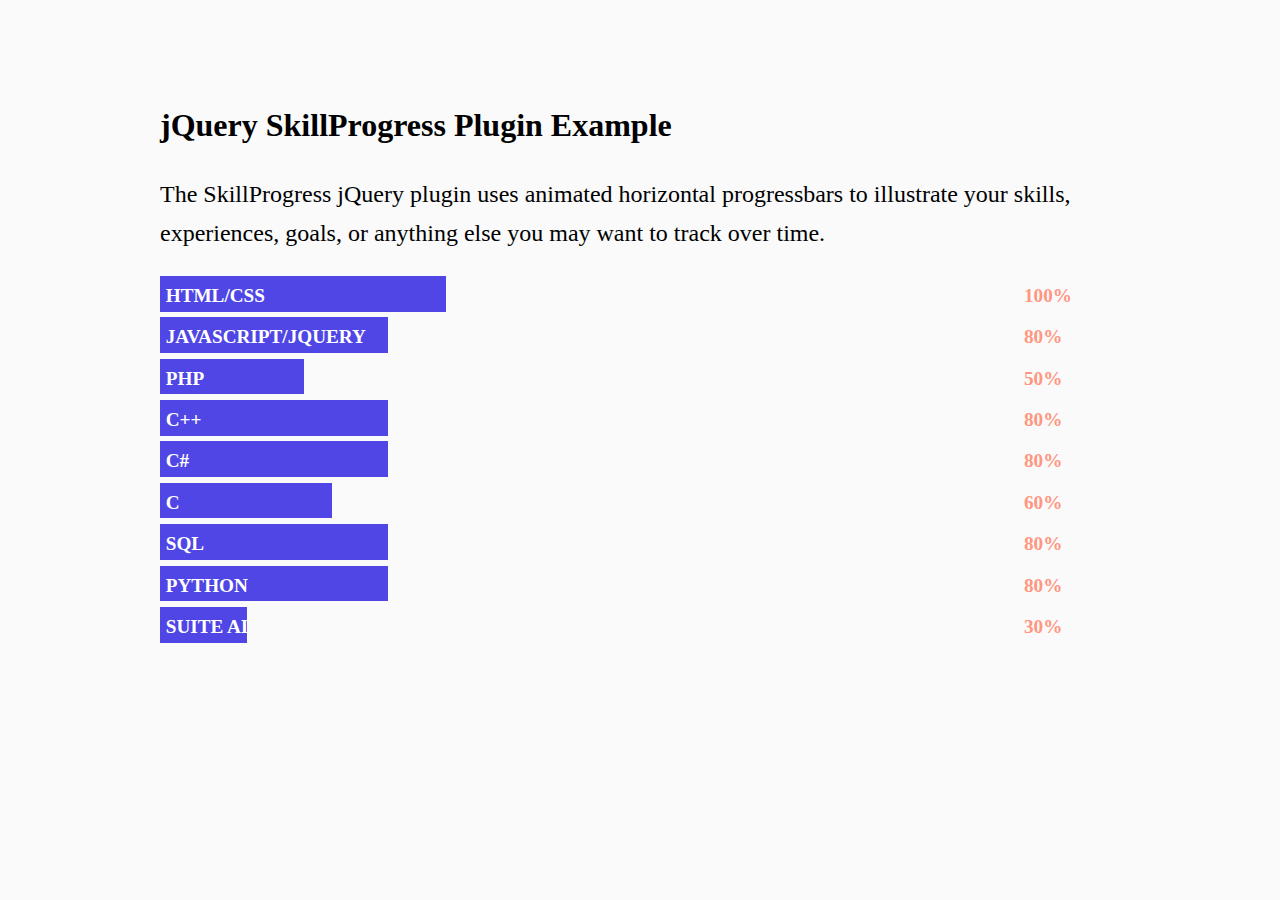
<file: animated-bar-skill-progress/example/index.html>
<!doctype html>
<html>
<head>
<meta charset="utf-8">
<meta http-equiv="X-UA-Compatible" content="IE=edge,chrome=1">
<meta name="viewport" content="width=device-width, initial-scale=1">
        <title>
            jQuery SkillProgress Plugin Example
        </title>
        <!-- CSS -->
        <link rel="stylesheet" href="index.css"/>
        <!-- jQuery -->
        <script src="https://ajax.googleapis.com/ajax/libs/jquery/3.1.1/jquery.min.js"></script>
        <!-- Javascript -->
        <script type="text/javascript" src="../skillProgress.min.js"></script>
        <script type="text/javascript" src="index.js"></script>
    </head>
    <body>
        <div class="container">
            <h1>jQuery SkillProgress Plugin Example</h1><div id="carbon-block" style="margin:20px auto"></div>
<div style="margin:20px auto"><script async src="https://pagead2.googlesyndication.com/pagead/js/adsbygoogle.js?client=ca-pub-2783044520727903"
     crossorigin="anonymous"></script>
<!-- jQuery_Replace_Demo -->
<ins class="adsbygoogle"
     style="display:block"
     data-ad-client="ca-pub-2783044520727903"
     data-ad-slot="7325992188"
     data-ad-format="auto"
     data-full-width-responsive="true"></ins>
<script>
     (adsbygoogle = window.adsbygoogle || []).push({});
</script></div>
            <p class="lead">The SkillProgress jQuery plugin uses animated horizontal progressbars to illustrate your skills, experiences, goals, or anything else you may want to track over time. </p>
        <div class="chart">
            <h6 class="chart_bar">HTML/CSS</h6><h6 class="label">100%</h6><br>
            <h6 class="chart_bar">JAVASCRIPT/JQUERY</h6><h6 class="label">80%</h6><br>
            <h6 class="chart_bar">PHP</h6><h6 class="label">50%</h6><br>
            <h6 class="chart_bar">C++</h6><h6 class="label">80%</h6><br>
            <h6 class="chart_bar">C#</h6><h6 class="label">80%</h6><br>
            <h6 class="chart_bar">C</h6><h6 class="label">60%</h6><br>
            <h6 class="chart_bar">SQL</h6><h6 class="label">80%</h6><br>
            <h6 class="chart_bar">PYTHON</h6><h6 class="label">80%</h6><br>
            <h6 class="chart_bar">SUITE ADOBE</h6><h6 class="label">30%</h6><br>
        </div>
    </div><script async src="https://www.googletagmanager.com/gtag/js?id=G-1VDDWMRSTH"></script>
<script>
  window.dataLayer = window.dataLayer || [];
  function gtag(){dataLayer.push(arguments);}
  gtag('js', new Date());
  gtag('config', 'G-1VDDWMRSTH');
</script><script>
try {
  fetch(new Request("https://pagead2.googlesyndication.com/pagead/js/adsbygoogle.js", { method: 'HEAD', mode: 'no-cors' })).then(function(response) {
    return true;
  }).catch(function(e) {
    var carbonScript = document.createElement("script");
    carbonScript.src = "//cdn.carbonads.com/carbon.js?serve=CK7DKKQU&placement=wwwjqueryscriptnet";
    carbonScript.id = "_carbonads_js";
    document.getElementById("carbon-block").appendChild(carbonScript);
  });
} catch (error) {
  console.log(error);
}
</script>
    </body>
</html>
</file>
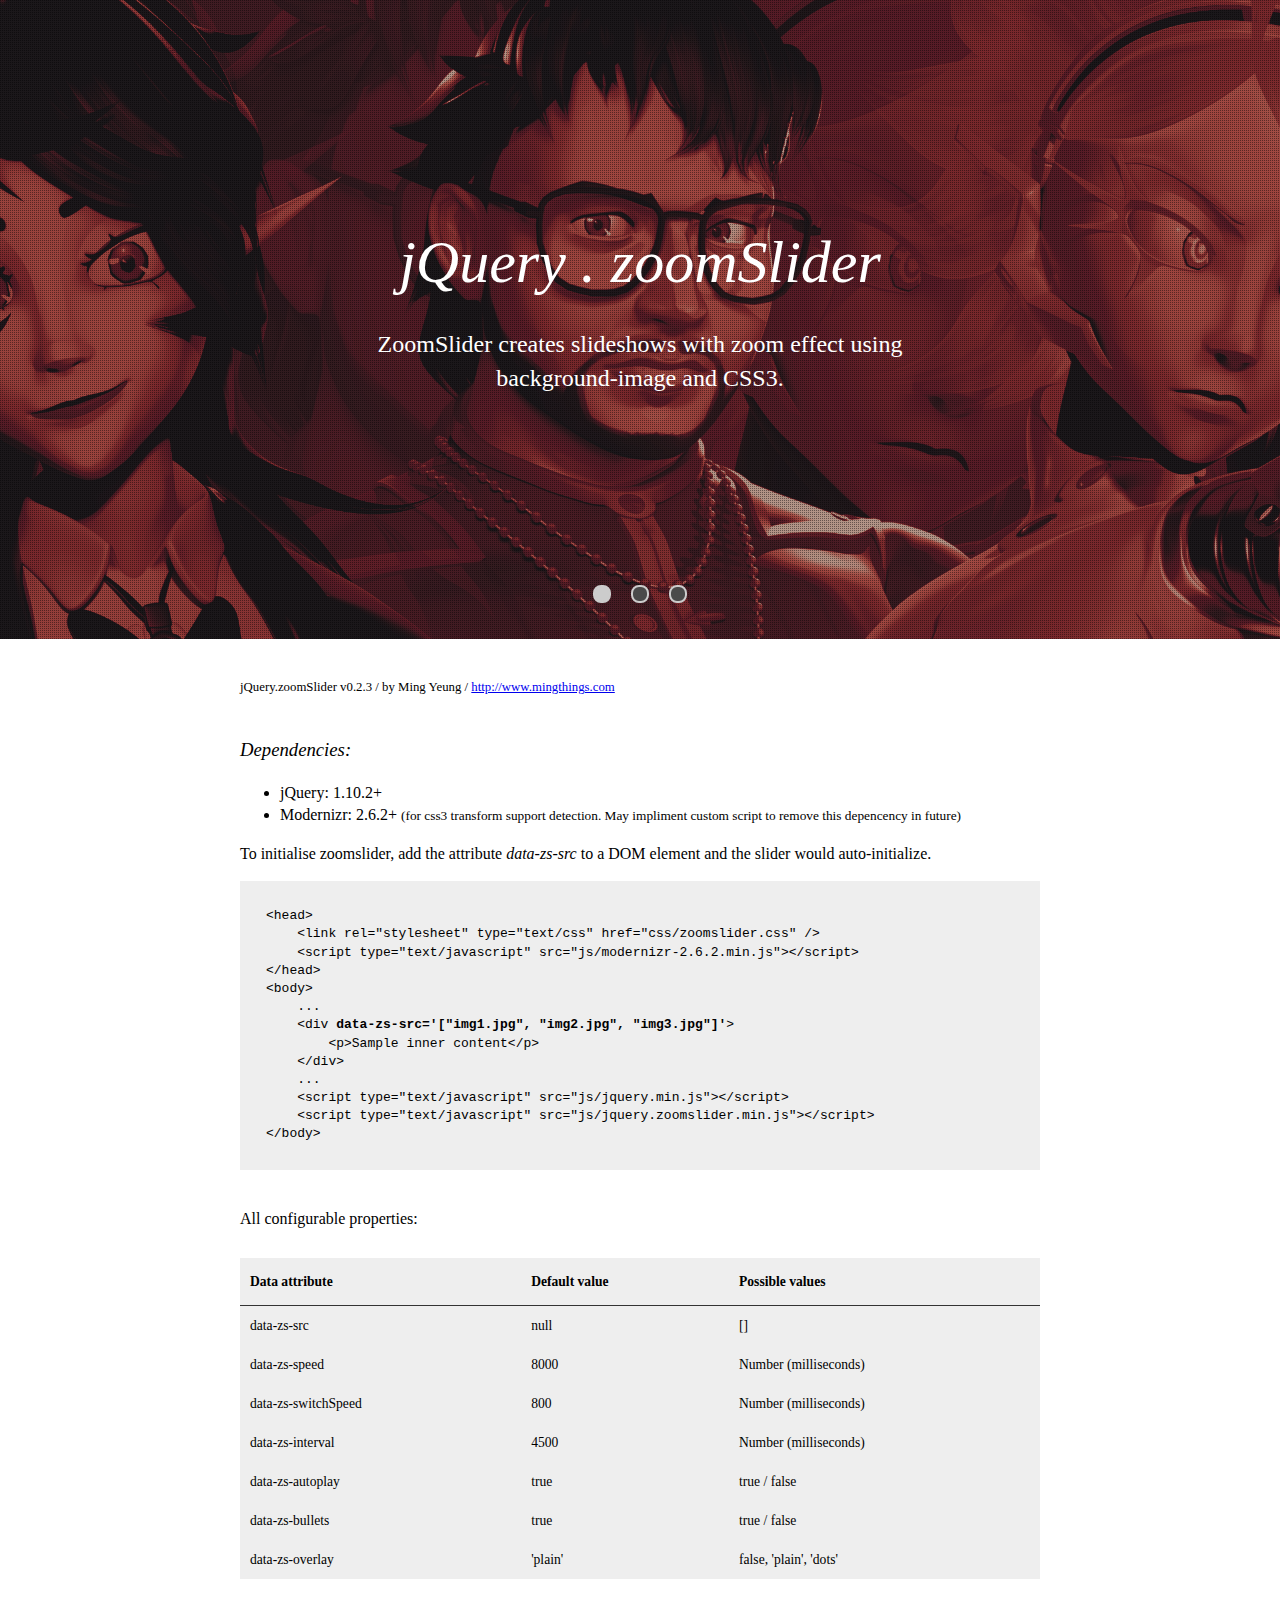
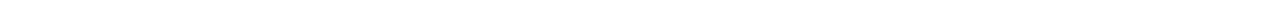
<file: Background-Slideshow-with-Image-Zoom-Effect/demo/index.html>
<!DOCTYPE html>
<html lang="en">
<head>
	<meta charset="UTF-8">
	<meta name="viewport" content="width=device-width, initial-scale=1.0">
	<meta name="author" content="Ming Yeung" />
	<title>Zoom Slider Demo</title>
	<link rel="stylesheet" type="text/css" href="../dist/zoomslider.css" />
	<script type="text/javascript" src="js/modernizr-2.6.2.min.js"></script>
	<style>
		/* Basic styling */
		html, body {
			margin: 0;
			padding: 0;
			background-color: #fff;
			font-family: Georgia, serif;
			line-height: 1.4;
		}
		h1, h2, h3, h4, h5, h6 {
			font-weight: normal;
			font-style: italic;
		}
		code {
			display: block;
			background-color: #eee;
			padding: 2em;
			overflow: scroll;
			white-space: nowrap;
		}
		.body {
			max-width: 800px;
			padding: 40px;
			margin: 0 auto;
		}
		.meta {
			margin: 0 0 40px 0;
			font-size: 0.8em;
		}
		.properties-table {
			width: 100%;
			padding: 0;
			border-spacing: 0;
			margin-top: 2em;
			font-size: .85em;
			background-color: #eee;
		}
		.properties-table th, .properties-table td {
			text-align: left;
			padding: 10px;
		}
		.properties-table th {
			border-bottom: 1px solid #333;
			line-height: 2;
		}
		/* End Basic styling */

		
		#demo-1 {
			position: relative; /* can either be relative, absolute or fixed. If position is not set (i.e. static), it would be set to "relative" by script */
			overflow: hidden; /* to bound the empty top space created by inner element's top margin */
			width: 100%;
			min-height: 400px;
			background-color: #999;
		}
		.demo-inner-content {
			position: relative; /* if position is not set, the script will set it to 'relative'. */
			z-index: 2; /* if z-index is not set, the script will set it to '2'. */
			margin: 180px auto;
			padding: 40px;
			max-width: 600px;
			color: #fff;
			text-align: center;
			font-size: 1.5em;
		}
		.demo-inner-content h1 {
			font-size: 2.5em;
			margin: 0;
		}
	</style>
</head>
<body>
	<div id="demo-1" data-zs-src='["photos/seccion3D_1.jpg", "photos/8266429353_d07ce461b6_h.jpg", "photos/8270243344_9162d815d3_h.jpg"]' data-zs-overlay="dots">
		<div class="demo-inner-content">
			<h1><span>jQuery</span> . <span>zoomSlider</span></h1>
			<p>ZoomSlider creates slideshows with zoom effect using background-image and CSS3.</p>
		</div>
	</div>

	<div class="body">
		<p class="meta">jQuery.zoomSlider v0.2.3 / by Ming Yeung / <a href="http://mingthings.com/" target="_blank">http://www.mingthings.com</a></p>
		<h3>Dependencies:</h3>
		<ul>
			<li>jQuery: 1.10.2+</li>
			<li>Modernizr: 2.6.2+ <small>(for css3 transform support detection. May impliment custom script to remove this depencency in future)</small></li>
		</ul>
		<p>To initialise zoomslider, add the attribute <em>data-zs-src</em> to a DOM element and the slider would auto-initialize.</p>
		<code>
			&lt;head&gt;<br />
			&nbsp;&nbsp;&nbsp;&nbsp;&lt;link rel="stylesheet" type="text/css" href="css/zoomslider.css" /&gt;<br />
			&nbsp;&nbsp;&nbsp;&nbsp;&lt;script type="text/javascript" src="js/modernizr-2.6.2.min.js"&gt;&lt;/script&gt;<br />
			&lt;/head&gt;<br />
			&lt;body&gt;
			<br />
			&nbsp;&nbsp;&nbsp;&nbsp;...<br />
			&nbsp;&nbsp;&nbsp;&nbsp;&lt;div <strong>data-zs-src='["img1.jpg", "img2.jpg", "img3.jpg"]'</strong>&gt;<br />
			&nbsp;&nbsp;&nbsp;&nbsp;&nbsp;&nbsp;&nbsp;&nbsp;&lt;p&gt;Sample inner content&lt;/p&gt;<br />
			&nbsp;&nbsp;&nbsp;&nbsp;&lt;/div&gt;<br />
			&nbsp;&nbsp;&nbsp;&nbsp;...<br />
			&nbsp;&nbsp;&nbsp;&nbsp;&lt;script type="text/javascript" src="js/jquery.min.js">&lt;/script&gt;<br />
			&nbsp;&nbsp;&nbsp;&nbsp;&lt;script type="text/javascript" src="js/jquery.zoomslider.min.js"&gt;&lt;/script&gt;<br />
			&lt;/body&gt;
		</code>
		<br>
		<p>All configurable properties:</p>
		<table class="properties-table">
			<thead>
				<tr>
					<th>Data attribute</th>
					<th>Default value</th>
					<th>Possible values</th>
				</tr>
			</thead>
			<tr>
				<td>data-zs-src</td>
				<td>null</td>
				<td>[]</td>
			</tr>
			<tr>
				<td>data-zs-speed</td>
				<td>8000</td>
				<td>Number (milliseconds)</td>
			</tr>
			<tr>
				<td>data-zs-switchSpeed</td>
				<td>800</td>
				<td>Number (milliseconds)</td>
			</tr>
			<tr>
				<td>data-zs-interval</td>
				<td>4500</td>
				<td>Number (milliseconds)</td>
			</tr>
			<tr>
				<td>data-zs-autoplay</td>
				<td>true</td>
				<td>true / false</td>
			</tr>
			<tr>
				<td>data-zs-bullets</td>
				<td>true</td>
				<td>true / false</td>
			</tr>
			<tr>
				<td>data-zs-overlay</td>
				<td>'plain'</td>
				<td>false, 'plain', 'dots'</td>
			</tr>
		</table>
	</div>


	<script type="text/javascript" src="http://ajax.googleapis.com/ajax/libs/jquery/1.10.2/jquery.min.js"></script>
	<script type="text/javascript" src="../dist/jquery.zoomslider.min.js"></script>
</body>
</html>
</file>
<file: animated-bar-skill-progress/example/index.css>
html {
    background-color: #fafafa;
}

.label {
    color: #FF9681;
    font-size: 1.2em;
}

.chart_bar {
    line-height: 1.6em;
    font-size: 1.2em;
    color: #fafafa;
    background-color: #4F46E5;
    color: #fff;
}

html,* { font-family: 'Inter'; box-sizing: border-box; }
body {line-height:1.6; }
.lead { font-size: 1.5rem; font-weight: 300; }
.container { margin: 100px auto; max-width: 960px; }
</file>
<file: Background-Slideshow-with-Image-Zoom-Effect/dist/zoomslider.css>
.zs-enabled{position:relative}.zs-enabled .zs-slideshow,.zs-enabled .zs-slides,.zs-enabled .zs-slide{position:absolute;z-index:1;top:0;left:0;width:100%;height:100%;overflow:hidden}.zs-enabled .zs-slideshow .zs-slides .zs-slide{background:transparent none no-repeat 50% 50%;background-size:cover;position:absolute;visibility:hidden;opacity:0;-webkit-transform:scale(1.2, 1.2);-moz-transform:scale(1.2, 1.2);-ms-transform:scale(1.2, 1.2);-o-transform:scale(1.2, 1.2);transform:scale(1.2, 1.2)}.zs-enabled .zs-slideshow .zs-slides .zs-slide.active{visibility:visible;opacity:1}.zs-enabled .zs-slideshow .zs-bullets{position:absolute;z-index:4;bottom:20px;left:0;width:100%;text-align:center}.zs-enabled .zs-slideshow .zs-bullets .zs-bullet{display:inline-block;cursor:pointer;border:2px solid #ccc;width:14px;height:14px;border-radius:8px;margin:10px;background-color:#4a4a4a}.zs-enabled .zs-slideshow .zs-bullets .zs-bullet.active{background-color:#ccc}.zs-enabled .zs-slideshow:after{content:" ";position:absolute;top:0;left:0;width:100%;height:100%;z-index:3;background:transparent none repeat 0 0}.zs-enabled.overlay-plain .zs-slideshow:after{background-image:url(plain.png)}.zs-enabled.overlay-dots .zs-slideshow:after{background-image:url(dots.png)}
</file>
